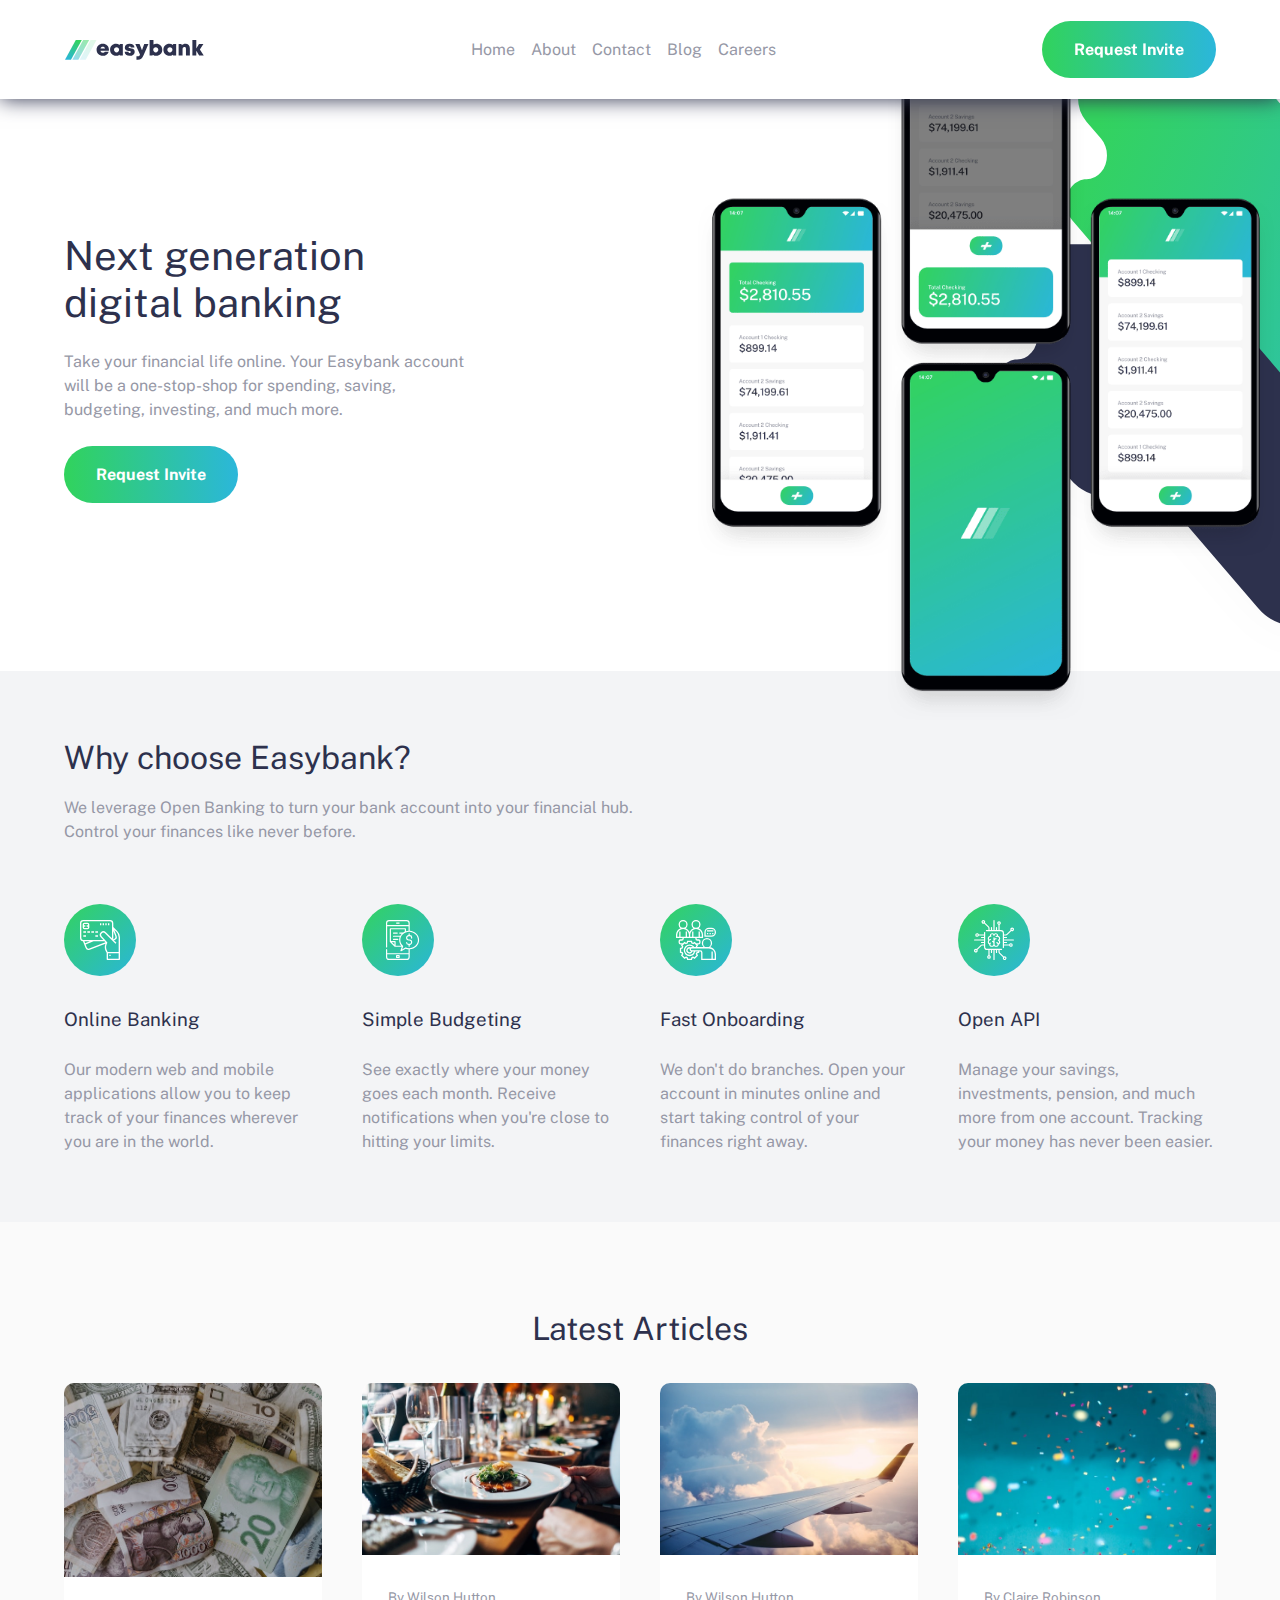
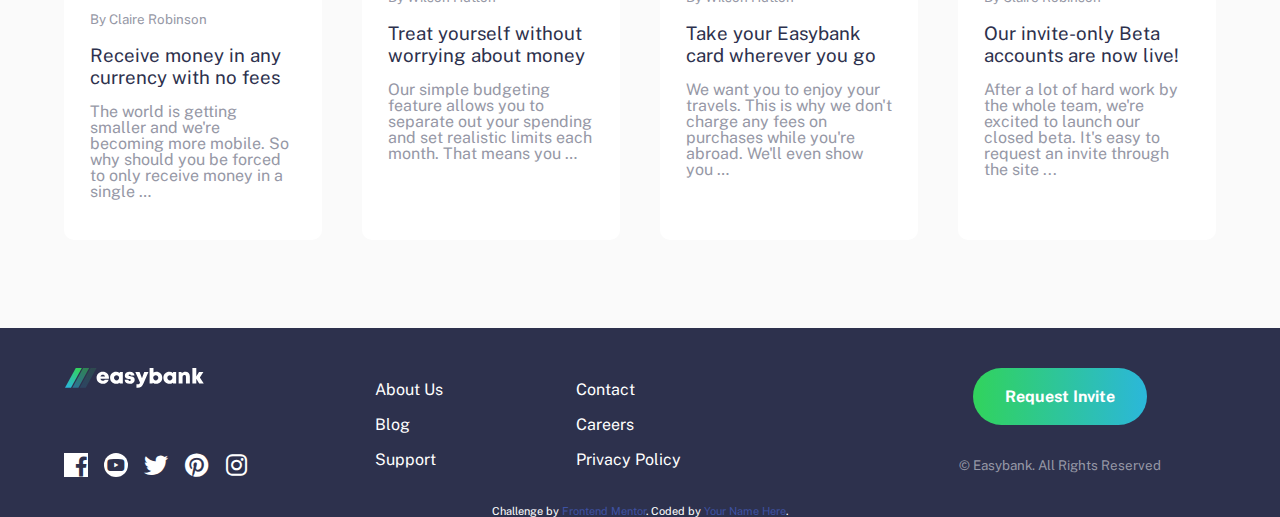
<file: index.html>
<!DOCTYPE html>
<html lang="en">
<head>
  <meta charset="UTF-8">
  <meta name="viewport" content="width=device-width, initial-scale=1.0"> <!-- displays site properly based on user's device -->

  <!-- FavIcon and Title -->
  <link rel="icon" type="image/png" sizes="32x32" href="./images/favicon-32x32.png">
  <title>Frontend Mentor | Easybank landing page</title>

  <!-- Google Fonts -->
  <link href="https://fonts.googleapis.com/css2?family=Public+Sans:wght@300;400;700&display=swap" rel="stylesheet">

  <!-- CSS Stylesheets -->
  <link rel="stylesheet" href="./css/main.css">

  <!-- Font Awesome -->
  <link rel="stylesheet" href="https://cdnjs.cloudflare.com/ajax/libs/font-awesome/6.0.0/css/all.min.css" integrity="sha512-9usAa10IRO0HhonpyAIVpjrylPvoDwiPUiKdWk5t3PyolY1cOd4DSE0Ga+ri4AuTroPR5aQvXU9xC6qOPnzFeg==" crossorigin="anonymous" referrerpolicy="no-referrer" />

  <!-- Feel free to remove these styles or customize in your own stylesheet 👍 -->
</head>
<body>
  <header>
    <div class="container">
      <a class="brand" href="#" aria-label="Brand"></a>
      <button class="menu-toggler" type="button" onclick="OpenMenu()" aria-label="Menu Toggler"></button>
      <nav>
        <ul>
          <li>
            <a href="#">Home<span></span></a>
          </li>
          <li>
            <a href="#">About<span></span></a>
          </li>
          <li>
            <a href="#">Contact<span></span></a>
          </li>
          <li>
            <a href="#">Blog<span></span></a>
          </li>
          <li>
            <a href="#">Careers<span></span></a>
          </li>
        </ul>
      </nav>
      <button class="CTA" type="button" aria-label="CTA Button">Request Invite<span></span></button>
    </div>
  </header>

  <main>
    <section class="hero">
      <div class="container">
        <img src="./images/image-mockups.png" alt="Hero Image">
        <div class="hero-content">
          <h1 class="hero-title">Next generation digital banking</h1>
          <p class="hero-text">Take your financial life online. Your Easybank account will be
            a one-stop-shop for spending, saving, budgeting, investing, and much more.</p>
          <button class="CTA" type="button" aria-label="CTA Button">Request Invite<span></span></button>
        </div>
      </div>
    </section>

    <section class="options">
      <div class="container">
        <h2>Why choose Easybank?</h2>
        <p class="options-text">We leverage Open Banking to turn your bank account into your financial hub. Control
          your finances like never before.</p>
        <div class="options-container">
          <div class="option">
            <img src="./images/icon-online.svg" alt="">
            <h3>Online Banking</h3>
            <p>Our modern web and mobile applications allow you to keep track of your finances
              wherever you are in the world.</p>
          </div>
          <div class="option">
            <img src="./images/icon-budgeting.svg" alt="">
            <h3>Simple Budgeting</h3>
            <p>See exactly where your money goes each month. Receive notifications when you're 
              close to hitting your limits.</p>
          </div>
          <div class="option">
            <img src="./images/icon-onboarding.svg" alt="">
            <h3>Fast Onboarding</h3>
            <p>We don't do branches. Open your account in minutes online and start taking control 
              of your finances right away.</p>
          </div>
          <div class="option">
            <img src="./images/icon-api.svg" alt="">
            <h3>Open API</h3>
            <p>Manage your savings, investments, pension, and much more from one account. Tracking 
              your money has never been easier.</p>
          </div>
        </div>
      </div>
    </section>

    <section class="articles">
      <div class="container">
        <h2>Latest Articles</h2>
        <div class="articles-container">
          <div class="article">
            <img src="./images/image-currency.jpg" alt="">
            <div class="article-content">
              <small>By Claire Robinson</small>
              <h3>Receive money in any currency with no fees</h3>
              <p>The world is getting smaller and we're becoming more mobile. So why should you be 
                forced to only receive money in a single …</p>
            </div>
          </div>
          <div class="article">
            <img src="./images/image-restaurant.jpg" alt="">
            <div class="article-content">
              <small>By Wilson Hutton</small>
              <h3>Treat yourself without worrying about money</h3>
              <p>Our simple budgeting feature allows you to separate out your spending and set 
                realistic limits each month. That means you …</p>
            </div>
          </div>
          <div class="article">
            <img src="./images/image-plane.jpg" alt="">
            <div class="article-content">
              <small>By Wilson Hutton</small>
              <h3>Take your Easybank card wherever you go</h3>
              <p>We want you to enjoy your travels. This is why we don't charge any fees on purchases 
                while you're abroad. We'll even show you …</p>
            </div>
          </div>
          <div class="article">
            <img src="./images/image-confetti.jpg" alt="">
            <div class="article-content">
              <small>By Claire Robinson</small>
              <h3>Our invite-only Beta accounts are now live!</h3>
              <p>After a lot of hard work by the whole team, we're excited to launch our closed beta. 
                It's easy to request an invite through the site ...</p>
            </div>
          </div>
        </div>
      </div>
    </section>
  </main>

  <footer>
    <div class="container">
      <a class="brand" href="#" aria-label="Brand"></a>
      <ul class="social-media">
        <li><a href="#" aria-label="Facebook"><i class="fa-brands fa-facebook-f"></i></a></li>
        <li><a href="#" aria-label="Youtube"><i class="fa-brands fa-youtube"></i></a></li>
        <li><a href="#" aria-label="Twitter"><i class="fa-brands fa-twitter"></i></a></li>
        <li><a href="#" aria-label="Pinterest"><i class="fa-brands fa-pinterest"></i></a></li>
        <li><a href="#" aria-label="Instagram"><i class="fa-brands fa-instagram"></i></a></li>
      </ul>
      <ul class="footer-menu">
        <li>
          <a href="#">About Us</a>
        </li>
        <li>
          <a href="#">Contact</a>
        </li>
        <li>
          <a href="#">Blog</a>
        </li>
        <li>
          <a href="#">Careers</a>
        </li>
        <li>
          <a href="#">Support</a>
        </li>
        <li>
          <a href="#">Privacy Policy</a>
        </li>
      </ul>
      <button class="CTA" type="button" aria-label="CTA Button">Request Invite<span></span></button>
      <small class="copyright">© Easybank. All Rights Reserved</small>
      <div class="attribution">
        Challenge by <a href="https://www.frontendmentor.io?ref=challenge" target="_blank">Frontend Mentor</a>. 
        Coded by <a href="#">Your Name Here</a>.
      </div>
    </div>
  </footer>

  <script src="https://ajax.googleapis.com/ajax/libs/jquery/3.6.0/jquery.min.js"></script>
  <script src="./js/index.js"></script>
</body>
</html>
</file>
<file: css/main.css>
brand, header .container .brand, footer .container .brand {
  height: 20px;
  width: 140px;
  background-position: center;
  background-repeat: no-repeat;
  background-size: contain;
}

CTA, header .container .CTA, main .hero .container .hero-content .CTA, footer .container .CTA {
  padding: 1.2rem 2rem;
  background-image: -webkit-gradient(linear, left top, right top, from(#31d35c), to(#2bb7da));
  background-image: linear-gradient(to right, #31d35c, #2bb7da);
  border: none;
  border-radius: 100px;
  color: white;
  font-weight: 700;
  position: relative;
}

CTA span, header .container .CTA span, main .hero .container .hero-content .CTA span, footer .container .CTA span {
  height: 100%;
  width: 100%;
  background-color: white;
  border-radius: 100px;
  opacity: 0;
  position: absolute;
  left: 0;
  top: 0;
  z-index: 1;
}

body {
  font-family: 'Public Sans', sans-serif;
  color: #2d314d;
}

body h1, body h2, body h3 {
  font-weight: 400;
}

body .container {
  max-width: 90%;
  margin: 0 auto;
}

* {
  margin: 0;
  padding: 0;
}

*, *::before, *::after {
  -webkit-box-sizing: border-box;
          box-sizing: border-box;
}

p {
  line-height: 1.5rem;
}

a, a:active {
  text-decoration: none;
}

p, h1, h2, h3, h4, h5, h6 {
  overflow-wrap: break-word;
}

button {
  cursor: pointer;
}

input, button {
  font: inherit;
}

ol, ul {
  list-style: none;
}

header {
  width: 100%;
  background-color: white;
  -webkit-box-shadow: 0 0 20px 0 #2d314d;
          box-shadow: 0 0 20px 0 #2d314d;
  position: fixed;
  left: 50%;
  top: 0;
  -webkit-transform: translate(-50%, 0);
          transform: translate(-50%, 0);
  z-index: 10;
}

header .container {
  padding: 1.25rem 0;
  display: -webkit-box;
  display: -ms-flexbox;
  display: flex;
  -webkit-box-align: center;
      -ms-flex-align: center;
          align-items: center;
  -webkit-box-pack: justify;
      -ms-flex-pack: justify;
          justify-content: space-between;
  position: relative;
}

header .container .brand {
  background-image: url("../images/logo-header.svg");
}

header .container .menu-toggler {
  height: 25px;
  width: 25px;
  background: transparent url("../images/icon-hamburger.svg") no-repeat center;
  background-size: contain;
  border: none;
  -webkit-transition: background 0.15s;
  transition: background 0.15s;
}

header .container .menu-toggler.active {
  background: transparent url("../images/icon-close.svg") no-repeat center;
  background-size: contain;
  -webkit-transition: background 0.15s;
  transition: background 0.15s;
}

header .container .CTA {
  display: none;
}

header .container .CTA:hover span {
  opacity: 0.4;
}

header .container nav {
  min-height: 100vh;
  width: 100vw;
  padding-top: 1.5rem;
  display: none;
  background-image: -webkit-gradient(linear, left top, left bottom, from(#2d314d), to(transparent));
  background-image: linear-gradient(to bottom, #2d314d, transparent);
  position: absolute;
  left: 50%;
  top: 4rem;
  text-align: center;
  -webkit-transform: translate(-50%, 0);
          transform: translate(-50%, 0);
}

header .container nav ul {
  width: 85%;
  margin: 0 auto;
  padding: 1rem 0;
  background-color: white;
  border-radius: 10px;
}

header .container nav ul li a {
  padding: 0.5rem 0;
  color: #2d314d;
  display: block;
}

header .container nav ul li:hover {
  background-color: #9698a6;
}

header .container nav ul li:hover a {
  color: white;
}

header .container nav.active {
  display: block;
}

@media only screen and (min-width: 992px) {
  header .container {
    padding: 0;
  }
  header .container .menu-toggler {
    display: none;
  }
  header .container .CTA {
    display: block;
  }
  header .container nav {
    min-height: 0;
    width: auto;
    padding: 0;
    background-image: none;
    display: block;
    position: relative;
    left: 0;
    top: 0;
    -webkit-transform: translate(0, 0);
            transform: translate(0, 0);
  }
  header .container nav ul {
    width: auto;
    padding: 0;
    border-radius: 0;
    display: -webkit-box;
    display: -ms-flexbox;
    display: flex;
    -webkit-box-orient: horizontal;
    -webkit-box-direction: normal;
        -ms-flex-direction: row;
            flex-direction: row;
  }
  header .container nav ul li {
    margin: 0 0.5rem;
  }
  header .container nav ul li a {
    padding: 2.5rem 0;
    color: #9698a6;
  }
  header .container nav ul li:hover {
    background-color: transparent;
  }
  header .container nav ul li:hover a {
    color: #2d314d;
    position: relative;
  }
  header .container nav ul li:hover a span {
    height: 0.25rem;
    width: 100%;
    background-image: -webkit-gradient(linear, left top, right top, from(#31d35c), to(#2bb7da));
    background-image: linear-gradient(to right, #31d35c, #2bb7da);
    position: absolute;
    bottom: 0;
    left: 0;
  }
}

main {
  padding-top: 4rem;
}

main .hero {
  padding-bottom: 5.5rem;
  background: url("../images/bg-intro-mobile.svg") no-repeat top right;
  background-size: contain;
}

main .hero .container {
  text-align: center;
}

main .hero .container img {
  width: 100%;
}

main .hero .container .hero-content h1 {
  font-size: 2.5rem;
}

main .hero .container .hero-content p {
  margin: 1.5rem 0;
  color: #9698a6;
}

main .hero .container .hero-content .CTA:hover span {
  opacity: 0.4;
}

main .options {
  background-color: #f3f4f6;
  padding: 4.25rem 0;
}

main .options .container {
  text-align: center;
}

main .options .container h2 {
  font-size: 2rem;
  margin-bottom: 1.25rem;
}

main .options .container p {
  color: #9698a6;
}

main .options .container .options-text {
  margin: 1.25rem 0 3.75rem;
}

main .options .container .options-container .option {
  margin-top: 2.5rem;
}

main .options .container .options-container .option h3 {
  margin: 1.75rem 0;
}

main .articles {
  padding: 5.5rem 0;
  background-color: #fafafa;
}

main .articles .container h2 {
  margin-bottom: 2.25rem;
  font-size: 2rem;
  text-align: center;
}

main .articles .container .articles-container .article {
  margin-top: 0.75rem;
  padding-bottom: 2.5rem;
  background-color: white;
  border-radius: 10px;
  cursor: pointer;
}

main .articles .container .articles-container .article img {
  width: 100%;
  border-radius: 10px 10px 0 0;
}

main .articles .container .articles-container .article .article-content {
  max-width: 80%;
  margin: 1.75rem auto 0;
}

main .articles .container .articles-container .article .article-content small, main .articles .container .articles-container .article .article-content p {
  color: #9698a6;
  line-height: 1rem;
}

main .articles .container .articles-container .article .article-content h3 {
  margin: 1rem 0;
}

main .articles .container .articles-container .article:hover img {
  opacity: 0.5;
}

main .articles .container .articles-container .article:hover .article-content h3 {
  color: #31d35c;
}

@media only screen and (min-width: 600px) {
  main .options .container .options-container {
    display: -ms-grid;
    display: grid;
    grid-gap: 2.5rem;
    -ms-grid-columns: (1fr)[2];
        grid-template-columns: repeat(2, 1fr);
  }
  main .options .container .options-container .option {
    margin-top: 0;
    text-align: left;
  }
  main .articles .container .articles-container {
    display: -ms-grid;
    display: grid;
    grid-gap: 2.5rem;
    -ms-grid-columns: (1fr)[2];
        grid-template-columns: repeat(2, 1fr);
  }
  main .articles .container .articles-container .article {
    margin-top: 0;
  }
}

@media only screen and (min-width: 992px) {
  main .hero {
    padding: 10.5rem 0;
    background: url("../images/bg-intro-desktop.svg") no-repeat top right -50%;
    background-size: 50% 100%;
  }
  main .hero .container {
    position: relative;
  }
  main .hero .container img {
    width: 50%;
    position: absolute;
    right: -5%;
    top: 50%;
    -webkit-transform: translate(0, -50%);
            transform: translate(0, -50%);
  }
  main .hero .container .hero-content {
    width: 35%;
    text-align: left;
  }
  main .hero .container .hero-content h1 {
    font-size: 2.5rem;
  }
  main .hero .container .hero-content p {
    margin: 1.5rem 0;
  }
  main .options .container h2, main .options .container .options-text {
    width: 50%;
    text-align: left;
  }
  main .options .container .options-container {
    display: -ms-grid;
    display: grid;
    -ms-grid-columns: (1fr)[4];
        grid-template-columns: repeat(4, 1fr);
  }
  main .articles .container .articles-container {
    display: -ms-grid;
    display: grid;
    -ms-grid-columns: (1fr)[4];
        grid-template-columns: repeat(4, 1fr);
  }
}

footer {
  padding: 2.5rem 0;
  background-color: #2d314d;
}

footer .container {
  display: -ms-grid;
  display: grid;
  place-items: center;
  grid-row-gap: 1.75rem;
}

footer .container .brand {
  background-image: url("../images/logo-footer.svg");
}

footer .container .social-media {
  display: -webkit-box;
  display: -ms-flexbox;
  display: flex;
  -webkit-box-orient: horizontal;
  -webkit-box-direction: normal;
      -ms-flex-direction: row;
          flex-direction: row;
}

footer .container .social-media li {
  height: 24px;
  width: 24px;
  margin: 0 0.5rem;
}

footer .container .social-media li a {
  height: 100%;
  width: 100%;
  color: white;
  display: -webkit-box;
  display: -ms-flexbox;
  display: flex;
  -webkit-box-align: center;
      -ms-flex-align: center;
          align-items: center;
  -webkit-box-pack: center;
      -ms-flex-pack: center;
          justify-content: center;
}

footer .container .social-media li a:hover {
  color: #31d35c;
}

footer .container .social-media li:nth-child(1), footer .container .social-media li:nth-child(2) {
  background-color: white;
}

footer .container .social-media li:nth-child(1) a, footer .container .social-media li:nth-child(2) a {
  color: #2d314d;
}

footer .container .social-media li:nth-child(1):hover, footer .container .social-media li:nth-child(2):hover {
  background-color: #31d35c;
}

footer .container .social-media li:nth-child(1) {
  font-size: 1.25rem;
}

footer .container .social-media li:nth-child(1) a {
  -webkit-box-align: end;
      -ms-flex-align: end;
          align-items: flex-end;
  -webkit-box-pack: end;
      -ms-flex-pack: end;
          justify-content: flex-end;
}

footer .container .social-media li:nth-child(2) {
  border-radius: 100px;
}

footer .container .social-media li:nth-child(3), footer .container .social-media li:nth-child(4), footer .container .social-media li:nth-child(5) {
  font-size: 1.5rem;
}

footer .container .footer-menu li {
  text-align: center;
  padding: 0.5rem 0;
}

footer .container .footer-menu li a {
  color: white;
}

footer .container .footer-menu li a:hover {
  color: #31d35c;
}

footer .container .CTA:hover span {
  opacity: 0.4;
}

footer .container small {
  color: #9698a6;
}

footer .container .attribution {
  color: white;
  font-size: 11px;
  text-align: center;
}

footer .container .attribution a {
  color: #3e52a3;
}

@media only screen and (min-width: 992px) {
  footer {
    padding: 2.5rem 0 0;
  }
  footer .container .brand {
    -ms-grid-column: 1;
    grid-column: 1;
    -ms-grid-row: 1;
    grid-row: 1;
    -ms-flex-item-align: start;
        -ms-grid-row-align: start;
        align-self: start;
    -ms-grid-column-align: start;
        justify-self: start;
  }
  footer .container .social-media {
    -ms-grid-column: 1;
    grid-column: 1;
    -ms-grid-row: 2;
    grid-row: 2;
    -ms-grid-column-align: start;
        justify-self: start;
  }
  footer .container .social-media li {
    margin: 0 1rem 0 0;
  }
  footer .container .footer-menu {
    -ms-grid-column: 2;
    grid-column: 2;
    -ms-grid-row: 1;
    -ms-grid-row-span: 2;
    grid-row: 1/3;
    display: -ms-grid;
    display: grid;
    -ms-grid-row-align: end;
        align-self: end;
    -ms-grid-column-align: start;
        justify-self: start;
    grid-column-gap: 6rem;
    -ms-grid-columns: (1fr)[2];
        grid-template-columns: repeat(2, 1fr);
  }
  footer .container .footer-menu li {
    text-align: left;
  }
  footer .container .CTA {
    -ms-grid-column: 4;
    grid-column: 4;
    -ms-grid-row: 1;
    grid-row: 1;
  }
  footer .container small {
    -ms-grid-column: 4;
    grid-column: 4;
    -ms-grid-row: 2;
    grid-row: 2;
  }
  footer .container .attribution {
    -ms-grid-column: 1;
    -ms-grid-column-span: 4;
    grid-column: 1/5;
    -ms-grid-row: 3;
    grid-row: 3;
  }
}
/*# sourceMappingURL=main.css.map */
</file>
